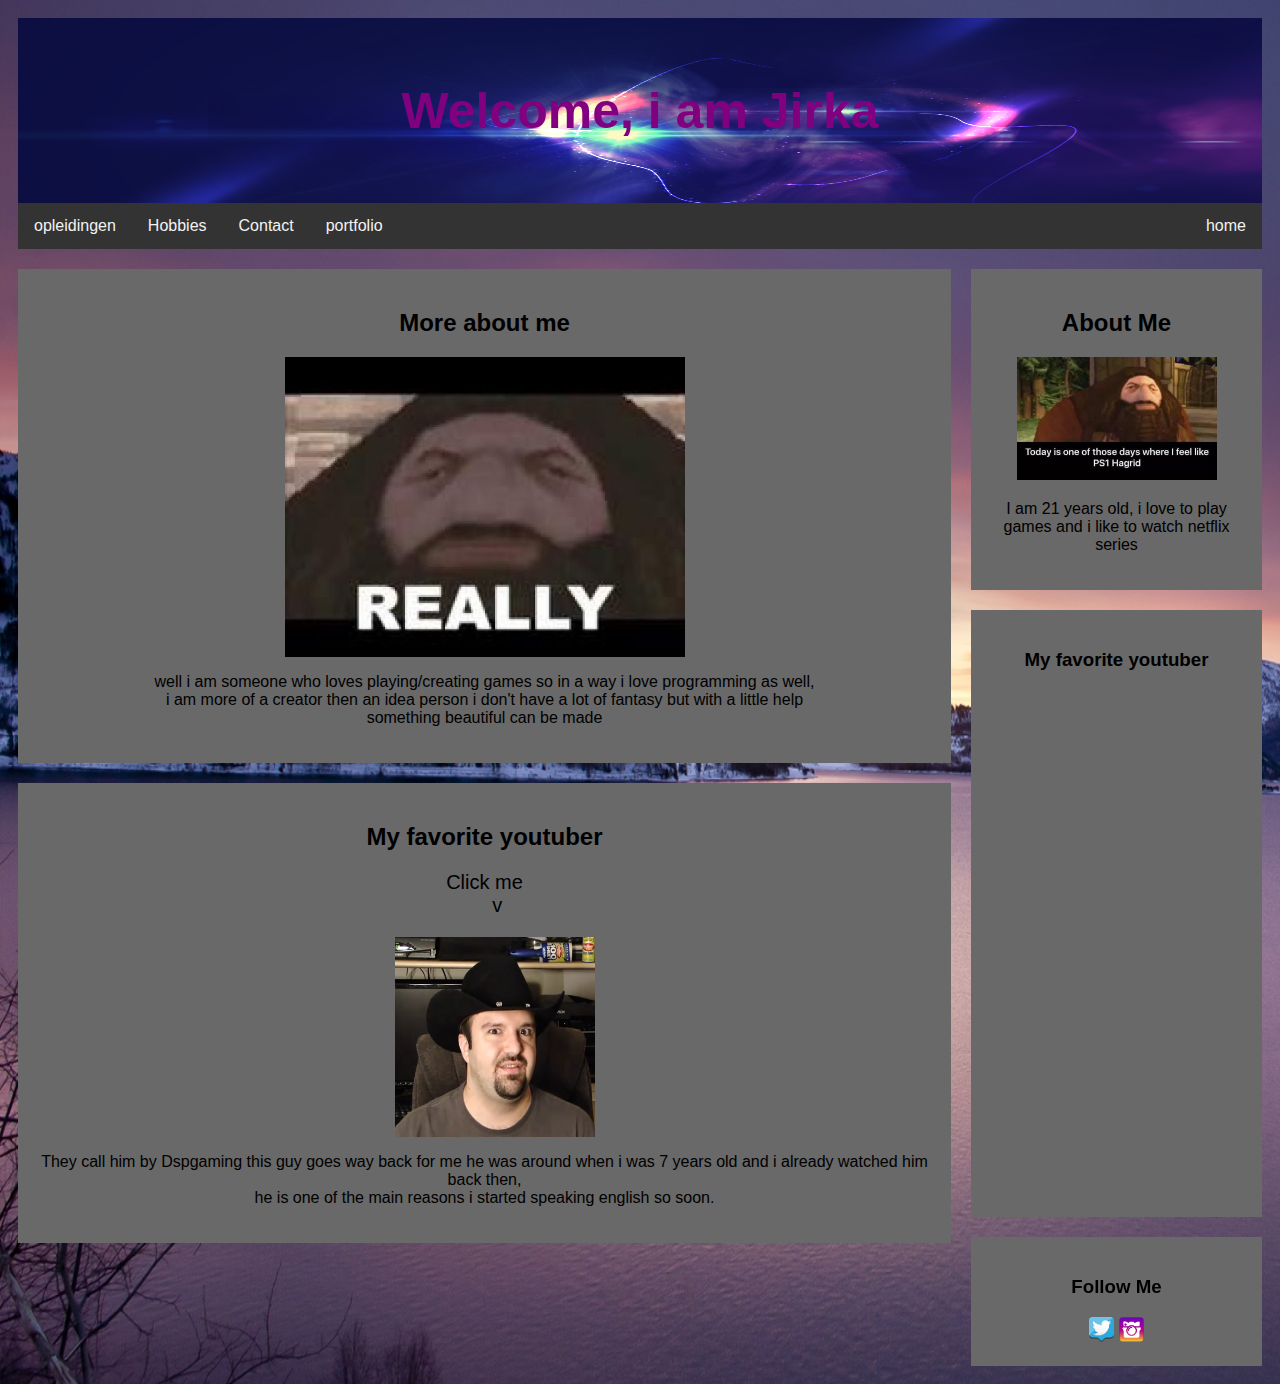
<file: opdracht 5/web/index.html>
<!DOCTYPE html>
<html>

<head>
    <title> hagrit </title>
    <link rel="stylesheet" href="../css/stylesheet.css">
    <link rel="shortcut icon" type="image/png" href="../Images/C6z8IF6WkAALbnJ.jpg">
     <script>
     var bleep = new Audio();
bleep.src = '../Audio/harry.mp3';
         </script>
    <style>

    </style>
</head>

<body>
        <div class="header">
        <h1>Welcome, i am Jirka</h1>

    </div>

    <div class="topnav">
        <a href="opleiding.html">opleidingen</a>
        <a href="hobbies.html">Hobbies</a>
        <a href="contact.html">Contact</a>
        <a href="portfolio.html">portfolio</a>
        <a href="index.html" style="float:right">home</a>
    </div>

    <div class="row">
        <div class="leftcolumn">
            <div class="card">
                <h2>More about me</h2>
                <div class="zoom1"> <img  src="../Images/hqdefault.jpg" width="400px" alt="harry" onclick="bleep.play()" > </div>
                <p>well i am someone who loves playing/creating games so in a way i love programming as well, <br />
                    i am more of a creator then an idea person i don't have a lot of fantasy but with a little help <br />
                    something beautiful can be made</p>
            </div>
            <div class="card">
                <h2>My favorite youtuber</h2>
                <p class="test"> Click me <br/> &emsp; v </p> 
                <div class="zoom"> <a href="https://www.youtube.com/user/DSPGaming" target="_blank"><img class="image" src="../Images/1ee.png" width="200px" alt="1">  </a>  </div> 
                <p> They call him by Dspgaming this guy goes way back for me he was around when i was 7 years old and i already watched him back then,<br/>
                he is one of the main reasons i started speaking english so soon.  </p>
            </div>
        </div>
        <div class="rightcolumn">
            <div class="card">
                <h2>About Me</h2>
                <div> <img class="hagrit" src="../Images/hagrit.jpg" alt="hagrit"> </div>
                <p>I am 21 years old, i love to play games and i like to watch netflix series</p>
            </div>
            <div class="card">
                <h3>My favorite youtuber</h3>
                <div> <iframe class="vid1" src="https://www.youtube.com/embed/PhupADhQ0AU?start=1696" frameborder="0" allow="autoplay; encrypted-media" allowfullscreen></iframe> </div>
                <div> <iframe class="vid1" src="https://www.youtube.com/embed/DULH3wpwEZk?start=2510" frameborder="0" allow="autoplay; encrypted-media" allowfullscreen></iframe> </div>
                <div> </div>
            </div>
            <div class="card">
                <h3>Follow Me</h3>
                <a href="https://twitter.com/Darkviking159"><img class="twitter" src="../Images/file-48251638.png" alt=""></a>
                <a href="http://spgame.wikia.com/wiki/Coonstagram"> <img class="twitter" src="../Images/Coonstagrams.png" alt=""> </a>
            </div>
        </div>
    </div>

</body>

</html>
</file>
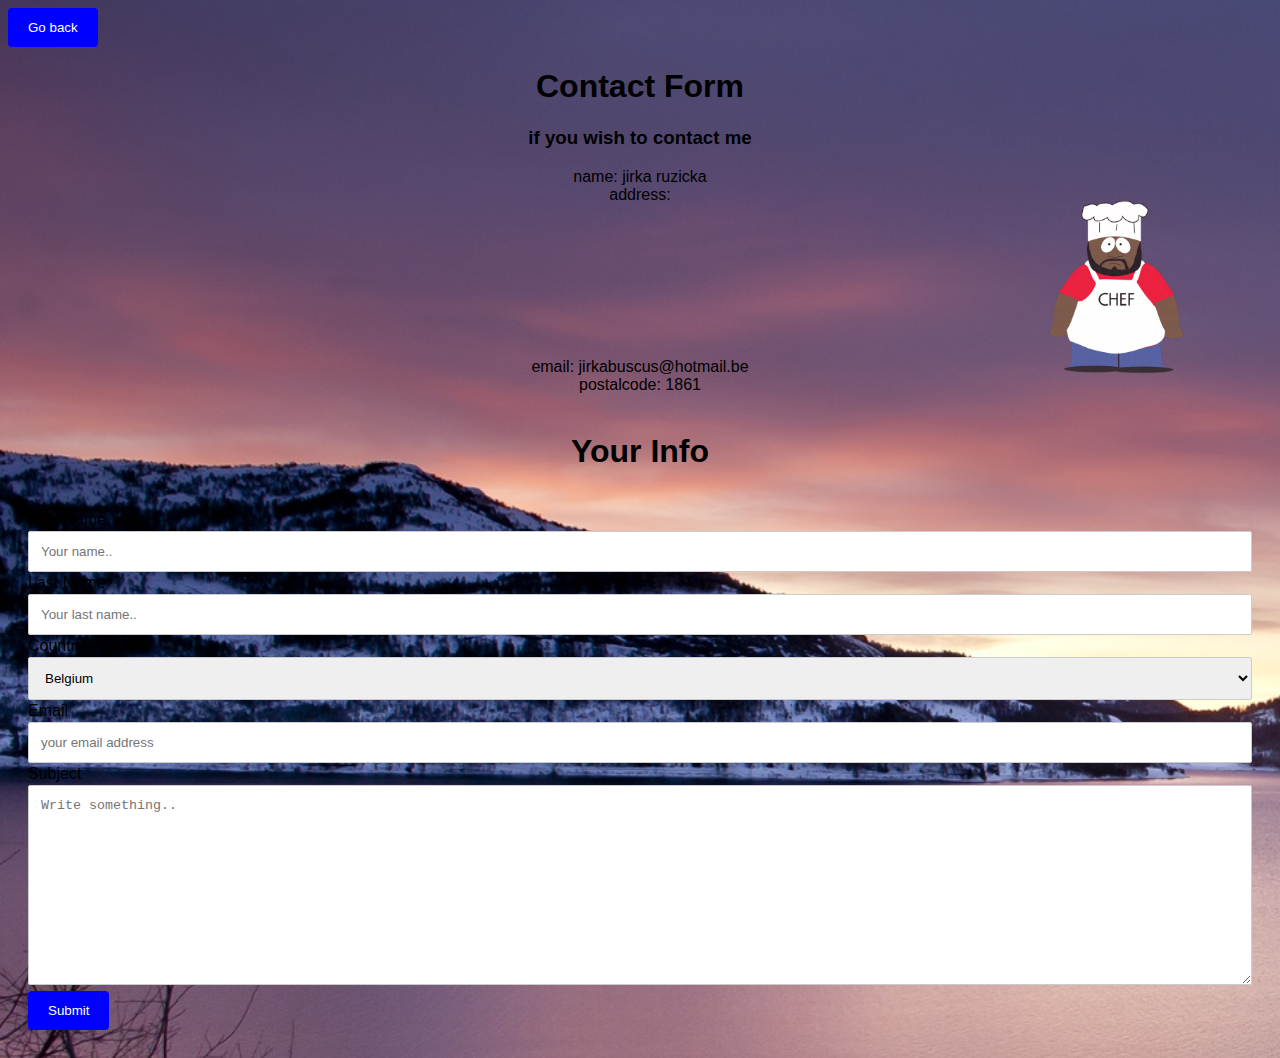
<file: opdracht 5/web/contact.html>
<!DOCTYPE html>
<html>
<head>
    <meta name="viewport" content="width=device-width, initial-scale=1">
    <link rel="stylesheet" href="../css/contactsheet.css">
    <script>
        var bleep = new Audio();
bleep.src = '../Audio/saltyballs.mp3';

</script>
</head>

<body>
    <a class="active" href="index.html" > <input onclick="bleep1.play()"class="lol" type="button" value="Go back"></a>
    <h1>Contact Form</h1>
    <h3>if you wish to contact me</h3>

    <li> name: jirka ruzicka </li>
    <li> address:
        <img class="chef" src="../Images/chef.png" alt="saltyballs" onclick="bleep.play()">
        <div id="map"> <iframe src="https://www.google.com/maps/embed?pb=!1m18!1m12!1m3!1d10054.125481809418!2d4.300515242156163!3d50.95087917275906!2m3!1f0!2f0!3f0!3m2!1i1024!2i768!4f13.1!3m3!1m2!1s0x47c3ea16c52c624d%3A0x71c07a5a2bdf067d!2sWolvertem%2C+1861+Meise!5e0!3m2!1snl!2sbe!4v1539944615971" frameborder="0" style="border:0" allowfullscreen></iframe>
    <li> email: jirkabuscus@hotmail.be </li>
    <li>postalcode: 1861</li>
    <br />


    <h1>Your Info</h1>
    <div class="container">
        <form action="/action_page.php">
            <label for="fname">First Name</label>
            <input type="text" id="fname" name="firstname" placeholder="Your name..">

            <label for="lname">Last Name</label>
            <input type="text" id="lname" name="lastname" placeholder="Your last name..">

            <label for="country">Country</label>
            <select id="country" name="country">
                <option value="australia">Belgium</option>
                <option value="canada">France</option>
                <option value="canada">the Nederlands</option>
                <option value="usa">Germany</option>
            </select>

            <label for="email"> Email</label>
            <input type="email" id="email" name="email" placeholder="your email address" required> <br />

            <label for="subject">Subject</label>
            <textarea id="subject" name="subject" placeholder="Write something.." style="height:200px"></textarea>

            <input type="submit" value="Submit">

        </form>
    </div>
    </div>
</body>
</html>
</file>
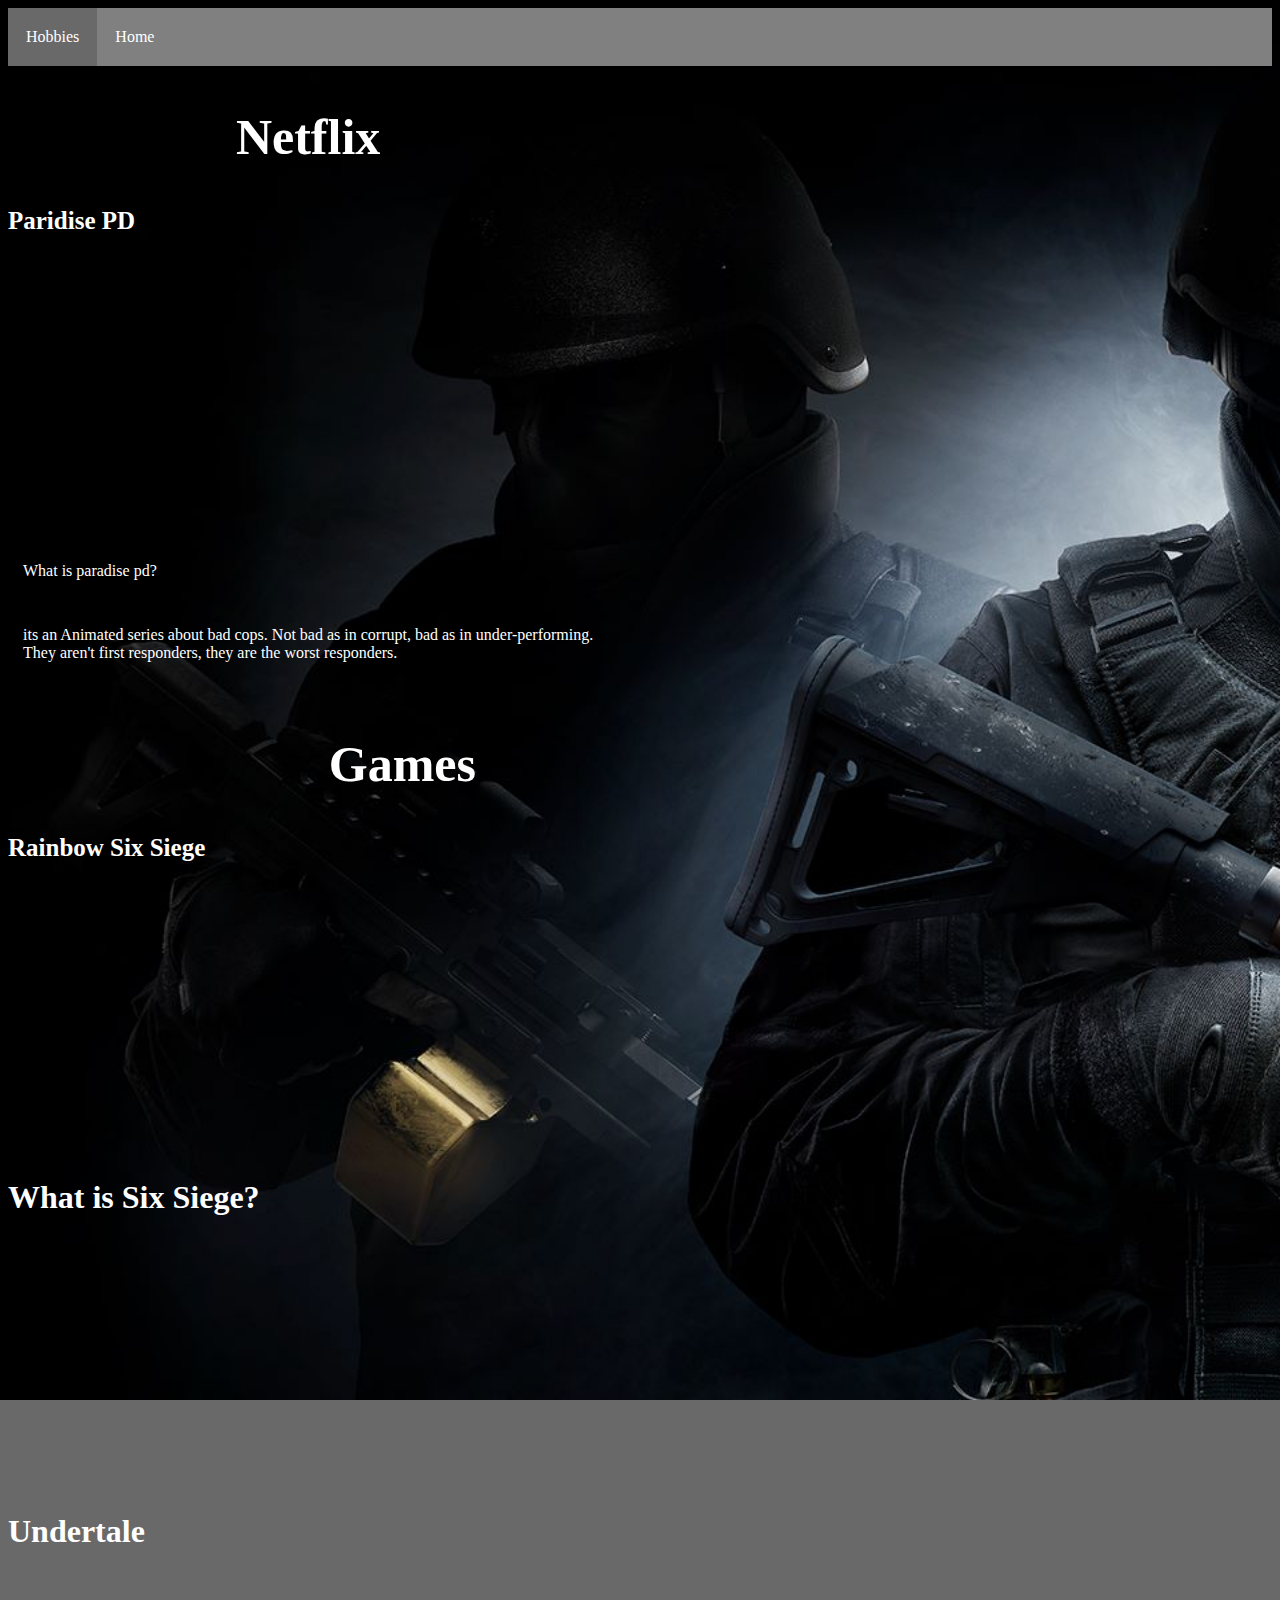
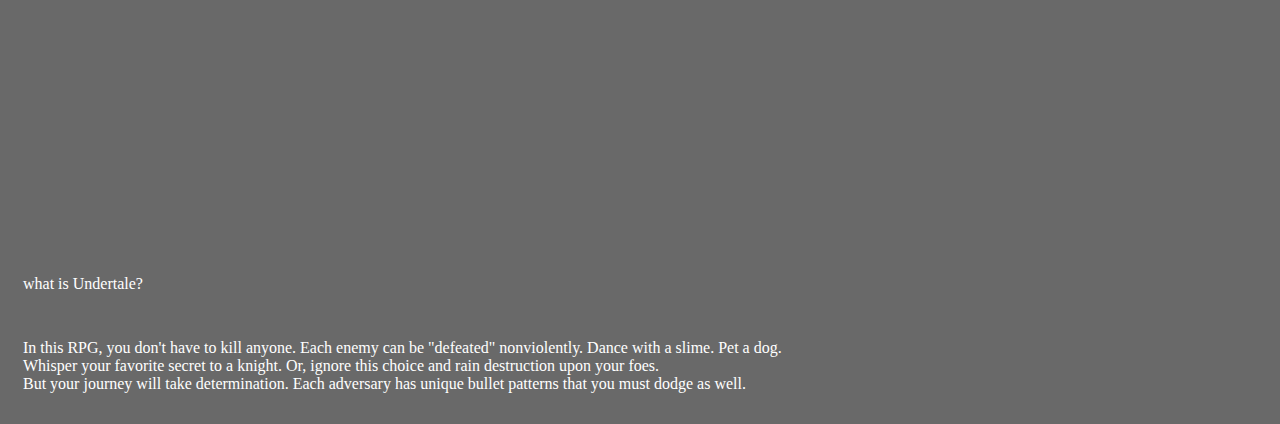
<file: opdracht 5/web/hobbies.html>
<!DOCTYPE html>
<html lang="en">
<head>
    <meta charset="UTF-8">
    <title>hobbies</title>
    <link rel="stylesheet" href="../css/stylesheet2.css">
</head>

<body>
    <ul class="cl">
        <li><a class="active" href="hobbies.html">Hobbies</a></li>
        <li><a href="index.html">Home</a></li>

    </ul>
    <div class="row">
        <div class="leftcolumn">
            <div class="pd">
                <h2>Netflix </h2>
                <h5>Paridise PD</h5>
                <div> <iframe width="450" height="250" src="https://www.youtube.com/embed/Erph9_AFrmU?start=25" frameborder="0" allow="autoplay; encrypted-media" allowfullscreen></iframe> </div>
                <p>What is paradise pd? </p>
                <p>its an Animated series about bad cops. Not bad as in corrupt, bad as in under-performing.<br />
                    They aren't first responders, they are the worst responders.</p>
            </div>
            <div class="R6">
                <h2 id="k">Games </h2>
                <h5>Rainbow Six Siege</h5>
                <div><iframe width="450" height="250" src="https://www.youtube.com/embed/tErUwBaOrDI" frameborder="0" allow="autoplay; encrypted-media" allowfullscreen></iframe>
                    <h1>What is Six Siege? </h1>
                    <iframe width="450" height="250" src="https://www.youtube.com/embed/6n9uKb048-k" frameborder="0" allow="autoplay; encrypted-media" allowfullscreen></iframe> <br />

                    <h1>Undertale</h1><br />


                    <iframe width="450" height="250" src="https://www.youtube.com/embed/cS0OrLQssrk?start=657" frameborder="0" allow="autoplay; encrypted-media" allowfullscreen></iframe>
                    <p>what is Undertale?</p>
                    <p> In this RPG, you don't have to kill anyone.
                        Each enemy can be "defeated" nonviolently.
                        Dance with a slime. Pet a dog. <br />
                        Whisper your favorite secret to a knight.
                        Or, ignore this choice and rain destruction upon your foes.<br /> But your journey will take determination.
                        Each adversary has unique bullet patterns that you must dodge as well.</p>

                </div>
            </div>
        </div>
    </div>
</body>
</html>
</file>
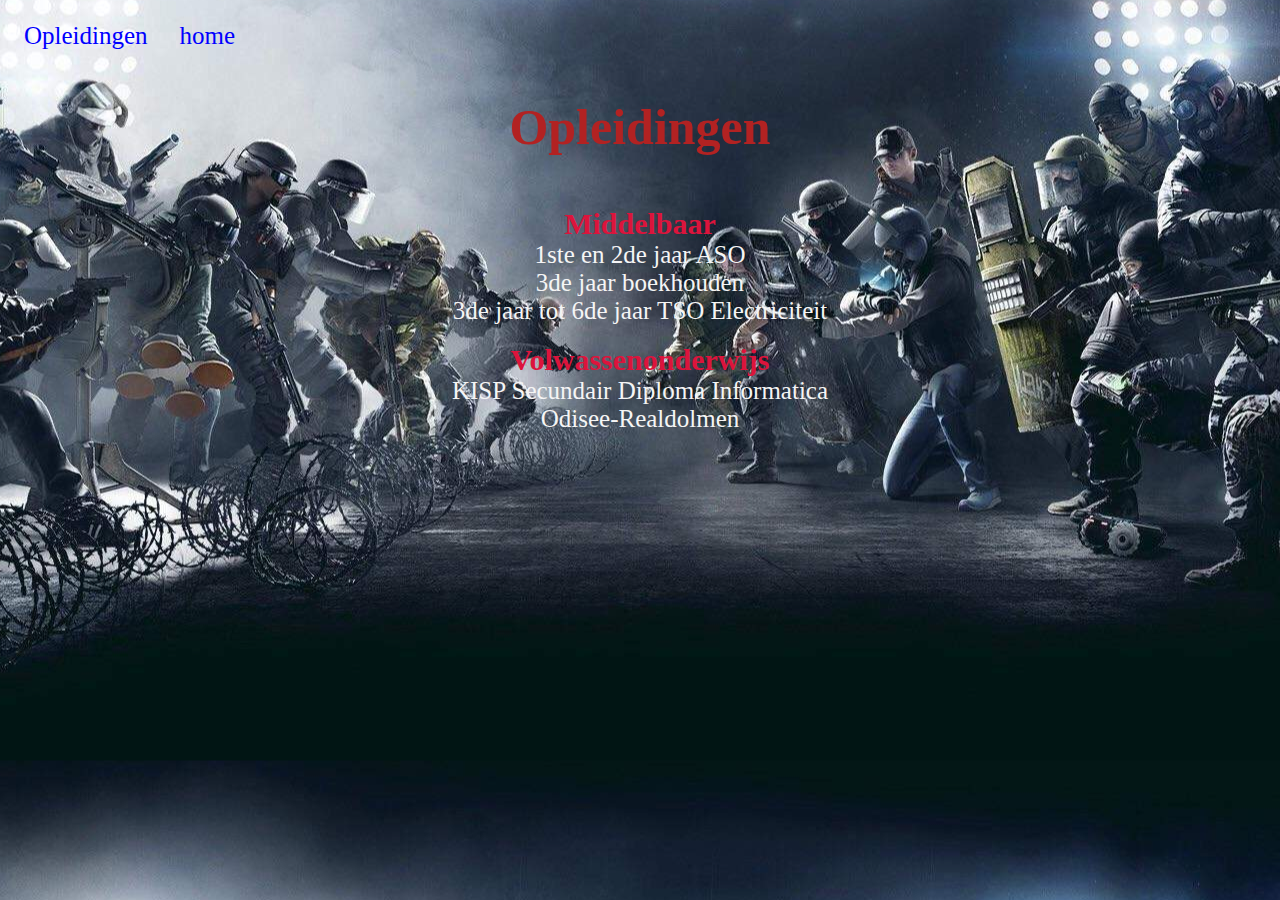
<file: opdracht 5/web/opleiding.html>
<!DOCTYPE html>
<html lang="en">
<head>
    <meta charset="UTF-8">
    <title>Opleidingen</title>
    <link rel="stylesheet" href="../css/stylesheet3.css">
</head>

<body style="background-color:#8c8c8c">
    <ul class="cl">
        <li><a class="active" href="opleiding.html">Opleidingen</a></li>
        <li><a href="index.html">home</a></li>

    </ul>
    <div align="center">
        <h1>Opleidingen</h1><br />
        <b>Middelbaar</b>
        <li>1ste en 2de jaar ASO</li>
        <li>3de jaar boekhouden</li>
        <li>3de jaar tot 6de jaar TSO Electriciteit </li>

        <br><b>Volwassenonderwijs</b>
        <li>KISP Secundair Diploma Informatica</li>
        <li>Odisee-Realdolmen</li>

    </div>
</body>
</html>
</file>
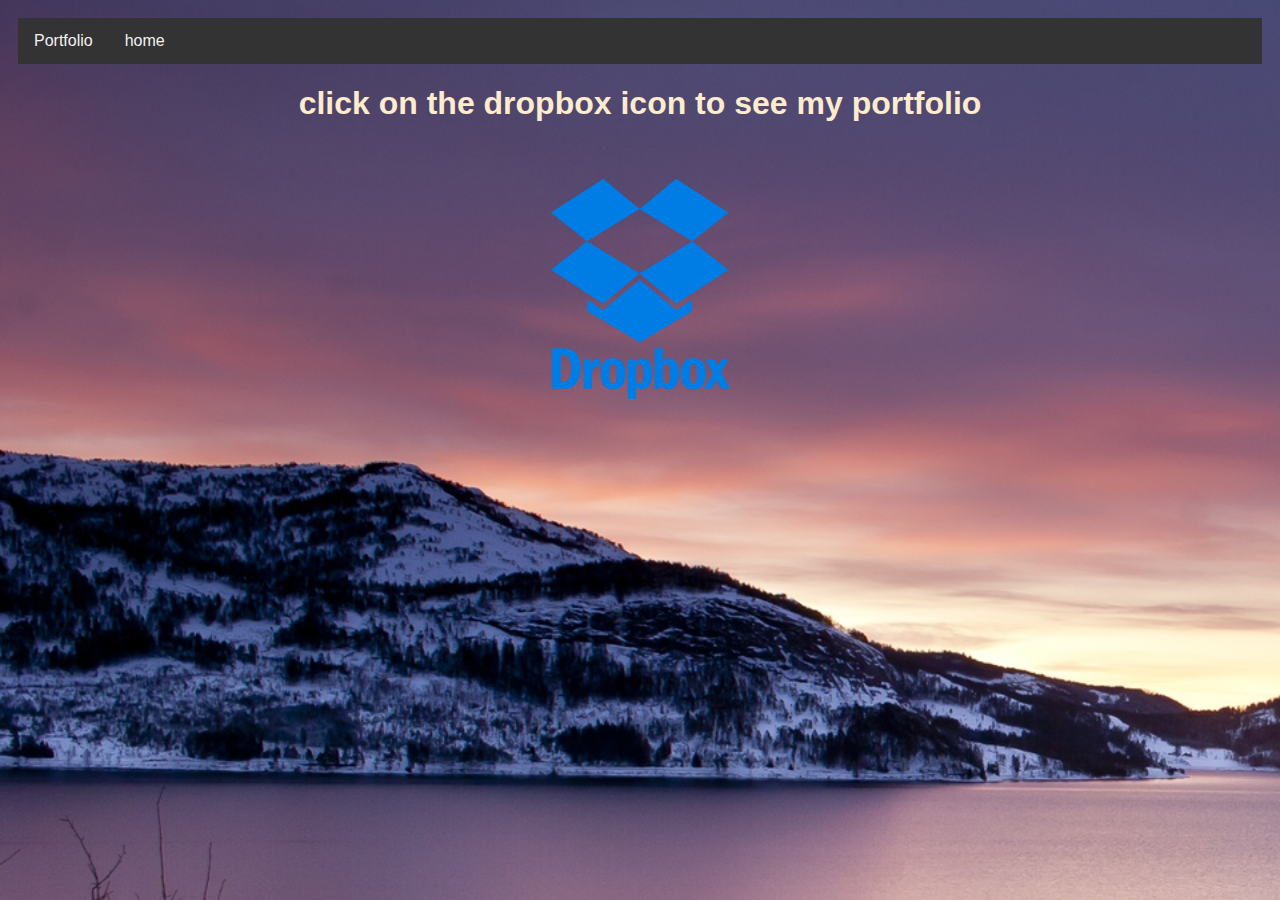
<file: opdracht 5/web/portfolio.html>
<!DOCTYPE html>
<html lang="en">
<head>

    <meta charset="UTF-8">
    <title>portfolio</title>
    <link rel="stylesheet" href="../css/portfolio.css">
</head>

<body>

    <div class="topnav">
        <a href="portfolio.html">Portfolio</a>
        <a href="index.html" style="">home</a>


    </div>
    <h1>click on the dropbox icon to see my portfolio</h1>
    <div class="card">
        <a href="https://www.dropbox.com/sh/etgafbr5tquhyyi/AACs3Y74jVVNFz-KMumpHK8va?dl=0"><img class="dropbox" src="../Images/dropbox.png" alt=""></a>
    </div>
</body>
</html>
</file>
<file: opdracht 5/css/stylesheet.css>
* {
    box-sizing: border-box;
}

body {
    font-family: Arial;
    padding: 10px;
    background-image: url(../Images/neutral-wallpaper-HD1.jpg);
    background-repeat: no-repeat;
    background-size: 110em 1400px;
    background-color: dimgray;

}

h4 {
    font-size: 25pt;

}
h1{
    color: purple;
}

/* Header/Blog Title */
.header {
    padding: 30px;
    text-align: center;
    background: lightgrey;
    background-image: url(../Images/dbd66f87d85aff18ecfbbd6a66e38621.jpg);
    background-size: 95em 210px;
    background-repeat: no-repeat;


}

.test {
    font-size: 15pt;
    text-align: center;

}

.twitter {
    width: 25px;



}

.hagrit {
    width: 200px;
}

.vid1 {
    width: 310px;
    height: 250px;

}

.header h1 {
    font-size: 50px;
}

/* Style the top navigation bar */
.topnav {
    overflow: hidden;
    background-color: #333;
}

/* Style the topnav links */
.topnav a {
    float: left;
    display: block;
    color: #f2f2f2;
    text-align: center;
    padding: 14px 16px;
    text-decoration: none;
}

/* Change color on hover */
.topnav a:hover {
    background-color: #ddd;
    color: black;
}

/* Create two unequal columns that floats next to each other */
/* Left column */
.leftcolumn {
    float: left;
    width: 75%;
}

/* Right column */
.rightcolumn {
    float: left;
    width: 25%;
    padding-left: 20px;
}

/* Fake image */
.fakeimg {
    background-color: lightgrey;
    width: 100%;
    padding: 20px;
}

/* Add a card effect for articles */
.card {
    background-color: dimgray;
    padding: 20px;
    margin-top: 20px;
    text-align: center;
}

/* Clear floats after the columns */
.row:after {
    content: "";
    display: table;
    clear: both;
}

.image {
    top: 50%;
    left: 50%;
    width: 200px;
    height: 200px;
    margin: 0px 0 0 10px;
    -webkit-animation: spin 4s linear;
    -moz-animation: spin 4s linear;
    animation: spin 4s linear;
}

@-moz-keyframes spin {
    100% {
        -moz-transform: rotate(360deg);
    }
}

@-webkit-keyframes spin {
    100% {
        -webkit-transform: rotate(360deg);
    }
}

@keyframes spin {
    100% {
        -webkit-transform: rotate(360deg);
        transform: rotate(360deg);
    }
}

.zoom {
    padding: 0px;
    transition: transform .2s; /* Animation */
    width: 200px;
    height: 200px;
    margin: 0 auto;
}

.zoom:hover {
    transform: scale(1.5); /* (150% zoom - Note: if the zoom is too large, it will go outside of the viewport) */
}
.zoom1 {
    padding: 0px;
    transition: transform .2s; /* Animation */
    width: 400px;
    height: 300px;
    margin: 0 auto;
}

.zoom1:hover {
    transform: scale(1.5); /* (150% zoom - Note: if the zoom is too large, it will go outside of the viewport) */
}
</file>
<file: opdracht 5/css/contactsheet.css>
body {
    font-family: Arial, Helvetica, sans-serif;
}

* {
    box-sizing: border-box;
}

body {
    background-color: gray;
    background-image: url(../Images/neutral-wallpaper-HD1.jpg);
     background-size: 160em 1400px;
    background-repeat: no-repeat;   
    

}

#email {
    width: 100%;
    padding: 12px;
    border: 1px solid #ccc;
    border-radius: 2px;
    box-sizing: border-box;
    margin-top: 2px;
    margin-bottom: 2px;
    resize: vertical;


}
.chef{
    width= 50px;
    height: 190px;
    position: absolute;
    right: 0;

}
.gopnik{
    width= 50px;
    height: 190px;
    position: absolute;
    left: 0;
}
li{
    text-align: center;
}

#map {
   
    display: block;
    margin-left: auto;
    margin-right: auto;
    width: 50%;
}

h1 {
    text-align: center;

}
h3{
    text-align: center;
}

input[type=button] {
    background-color: blue;
    color: white;
    padding: 12px 20px;
    border: none;
    border-radius: 4px;
    cursor: pointer;
}

input[type=text],
select,
textarea {
    width: 100%;
    padding: 12px;
    border: 1px solid #ccc;
    border-radius: 2px;
    box-sizing: border-box;
    margin-top: 2px;
    margin-bottom: 2px;
    resize: vertical;
}

input[type=submit] {
    background-color: blue;
    color: white;
    padding: 12px 20px;
    border: none;
    border-radius: 4px;
    cursor: pointer;
}

input[type=submit]:hover {
    background-color: #45a049;
}

.container {
    border-radius: 5px;
    padding: 20px;
}
</file>
<file: opdracht 5/css/stylesheet2.css>
body
{
    background-color: dimgrey;
    color: white;
    background-image: url(../Images/image.jpg);
    background-size: 160em 1400px;
    background-repeat: no-repeat;
}
p{
    
    position: relative;
    overflow: hidden;
    padding: 15px;
    
}
.pd{
    float: left;
    position: relative;
    
}

.R6
{
    float: left;
    position: relative;
}

h2
{
    font-size:50px;
    text-align: center;
}
h5
{
    font-size: 25px;
    
}
 
table
{
    border-style: dashed;
    border: 5px;
}

input
{

    margin-left: 10px;
        
}


ul.cl {
    list-style-type: none;
    margin: 0;
    padding: 0;
    overflow: hidden;
    background-color: gray;
}

ul.cl li {float: left;}

ul.cl li a {
    display: block;
    color: white;
    text-align: center;
    padding: 20px 18px;
    text-decoration: none;
}

ul.cl li a:hover:not(.active) {background-color: #555;}

ul.cl li a.active {background-color: dimgray;}

ul.cl li.right {float: right;}

a
{
    text-decoration: none;
}
</file>
<file: opdracht 5/css/stylesheet3.css>
body
{
    background-color: gray;
    background-image: url(../Images/six%20sieg.jpg);
    background-position: center;
    color: white;
}
li
{
    font-size: 25px;
    color: whitesmoke
}
b{
    font-size: 30px;
    color: crimson
}
h1
{
    font-size:50px;
    text-align: center;
    color: firebrick
}
h3
{
    font-size: 25px;
    
}
 
table
{
    border-style: dashed;
    border: 5px;
}

td
{
    padding: 10px;
}
    



ul.cl {
    list-style-type: none;
    margin: 0;
    padding: 0;
    overflow: hidden;
}

ul.cl li {float: left;}

ul.cl li a {
    display: block;
    color: blue;
    text-align: center;
    padding: 14px 16px;
    text-decoration: none;
    overflow: hidden;
}

ul.cl li a:hover:not(.active) {background-color: #555;}

ul.cl li a.active {background-color: ;}

ul.cl li.right {float: right;}

a
{
    text-decoration: none;
}
</file>
<file: opdracht 5/css/portfolio.css>
* {
    box-sizing: border-box;
}

body {
    font-family: Arial;
    padding: 10px;
    background-image: url(../Images/neutral-wallpaper-HD1.jpg);
    background-repeat: no-repeat;
    background-size: 160em 1400px;
    background-color: dimgray;

}

h4 {
    font-size: 25pt;

}
h1{
    color: blanchedalmond;
    text-align: center;
}

/* Header/Blog Title */
.header {
    padding: 30px;
    text-align: center;
    background: lightgrey;
    background-image: url(../Images/dbd66f87d85aff18ecfbbd6a66e38621.jpg);
    background-size: 160em 210px;
    background-repeat: no-repeat;


}

.test {
    font-size: 15pt;
    text-align: center;

}

.dropbox {
    width: 250px;
    



}

.hagrit {
    width: 200px;
}

.vid1 {
    width: 310px;
    height: 250px;

}

.header h1 {
    font-size: 50px;
}

/* Style the top navigation bar */
.topnav {
    overflow: hidden;
    background-color: #333;
}

/* Style the topnav links */
.topnav a {
    float: left;
    display: block;
    color: #f2f2f2;
    text-align: center;
    padding: 14px 16px;
    text-decoration: none;
}

/* Change color on hover */
.topnav a:hover {
    background-color: #ddd;
    color: black;
}

/* Create two unequal columns that floats next to each other */
/* Left column */
.leftcolumn {
    float: left;
    width: 75%;
}

/* Right column */
.rightcolumn {
    float: left;
    width: 25%;
    padding-left: 20px;
}

/* Fake image */
.fakeimg {
    background-color: lightgrey;
    width: 100%;
    padding: 20px;
}

/* Add a card effect for articles */
.card {
    padding: 20px;
    margin-top: 20px;
    text-align: center;
}

/* Clear floats after the columns */
.row:after {
    content: "";
    display: table;
    clear: both;
}

.image {
    top: 50%;
    left: 50%;
    width: 200px;
    height: 200px;
    margin: 0px 0 0 10px;
    -webkit-animation: spin 4s linear;
    -moz-animation: spin 4s linear;
    animation: spin 4s linear;
}

@-moz-keyframes spin {
    100% {
        -moz-transform: rotate(360deg);
    }
}

@-webkit-keyframes spin {
    100% {
        -webkit-transform: rotate(360deg);
    }
}

@keyframes spin {
    100% {
        -webkit-transform: rotate(360deg);
        transform: rotate(360deg);
    }
}

.zoom {
    padding: 0px;
    transition: transform .2s; /* Animation */
    width: 200px;
    height: 200px;
    margin: 0 auto;
}

.zoom:hover {
    transform: scale(1.5); /* (150% zoom - Note: if the zoom is too large, it will go outside of the viewport) */
}
.zoom1 {
    padding: 0px;
    transition: transform .2s; /* Animation */
    width: 400px;
    height: 300px;
    margin: 0 auto;
}

.zoom1:hover {
    transform: scale(1.5); /* (150% zoom - Note: if the zoom is too large, it will go outside of the viewport) */
}
</file>
